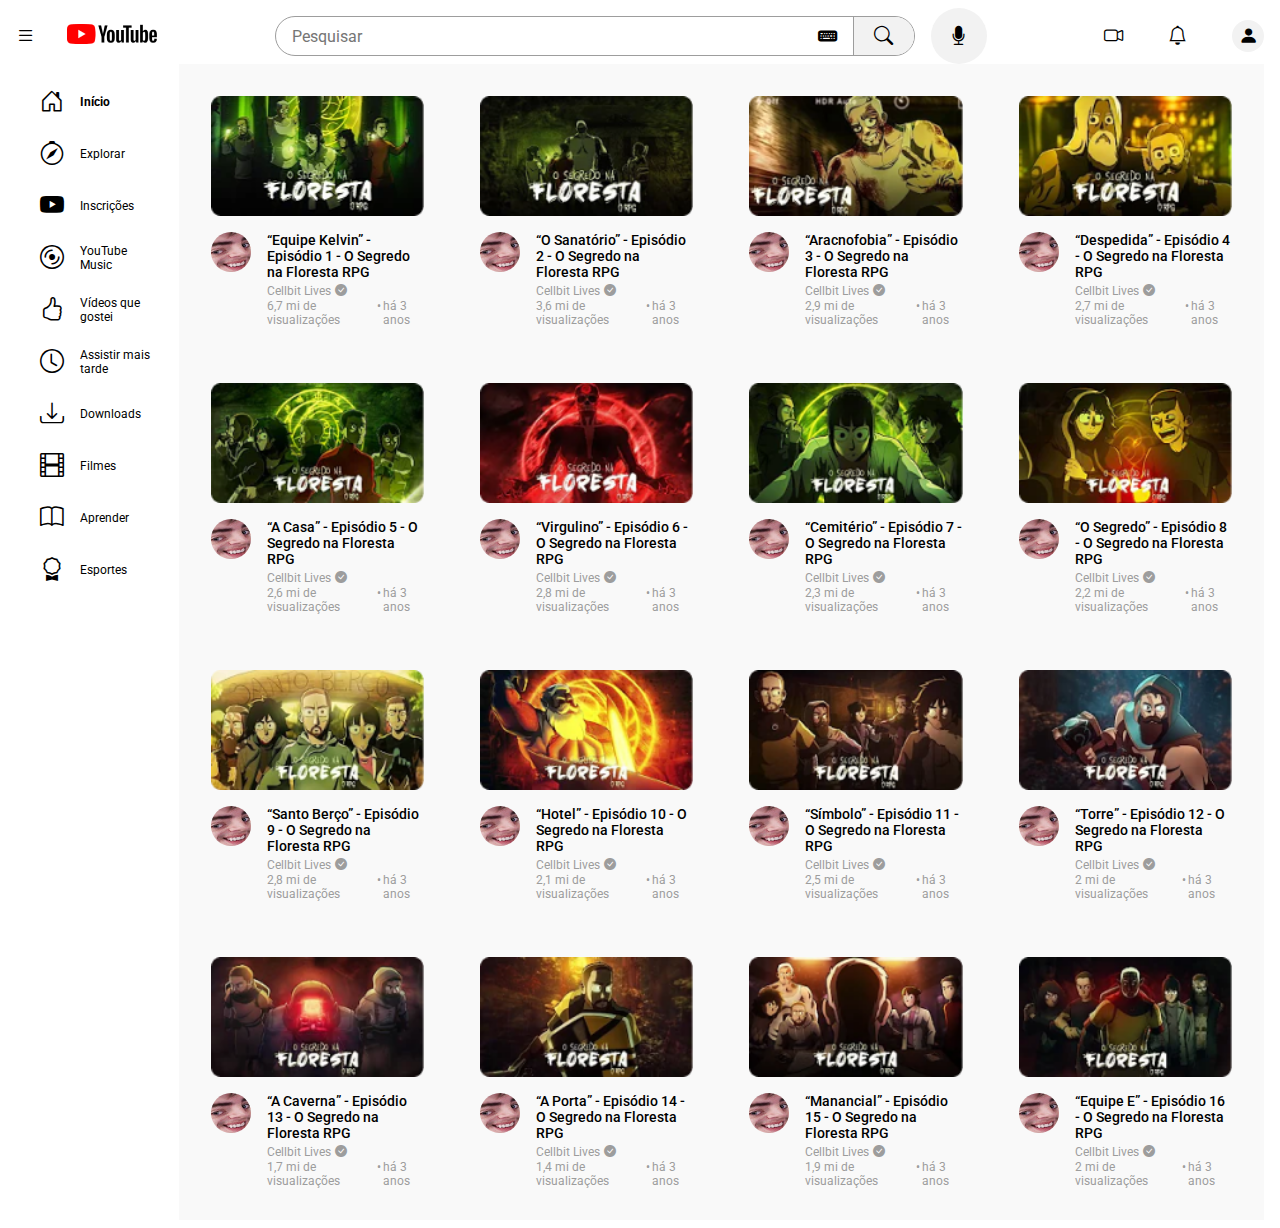
<file: index.html>
<!DOCTYPE html>
<html lang="pt-br">
<head>
    <meta charset="UTF-8">
    <meta name="viewport" content="width=device-width, initial-scale=1.0">
    <title>Youtube</title>


    <!-- Fonts -->
    <link rel="preconnect" href="https://fonts.googleapis.com">
    <link rel="preconnect" href="https://fonts.gstatic.com" crossorigin>
    <link href="https://fonts.googleapis.com/css2?family=Roboto:ital,wght@0,100;0,300;0,400;0,500;0,700;0,900;1,100;1,300;1,400;1,500;1,700;1,900&display=swap" rel="stylesheet">

    <!-- Styles -->
    <link rel="stylesheet" href="https://cdn.jsdelivr.net/npm/bootstrap-icons@1.11.3/font/bootstrap-icons.min.css">
    <link rel="stylesheet" href="./assets/css/styles.css">
</head>
<body class="body__home">
    
    <header class="header__home">
        <div class="nav__and__icon">
            
            <i class="bi bi-list"></i>
            <a href="./index.html"><img src="./assets/img/youtube_logo.png" alt="Youtube Logo"></a>
        </div>
        <div class="search__container">
            <div class="search__label__container">
                <div class="search__label">
                    <input type="search" id="search" placeholder="Pesquisar">
                    <i class="bi bi-keyboard-fill"></i>
                </div>
                <div class="search__icon">
                    <i class="bi bi-search"></i>
                </div>
            </div>
            <div class="search__mic">
                <i class="bi bi-mic-fill"></i>
            </div>
        </div>
        <div class="profile">
            <i class="bi bi-camera-video"></i>
            <i class="bi bi-bell"></i>
            <div class="profile__user">
                <i class="bi bi-person-fill"></i>
            </div>
        </div>
    </header>

    <nav>
        <div class="menu__item menu__item__active">
            <i class="bi bi-house-door"></i>
            <span>Início</span>
        </div>
        <div class="menu__item">
            <i class="bi bi-compass"></i>
            <span>Explorar</span>
        </div>
        <div class="menu__item">
            <i class="bi bi-youtube"></i>
            <span>Inscrições</span>
        </div>
        <div class="menu__item">
            <i class="bi bi-disc"></i>
            <span>YouTube Music</span>
        </div>
        <div class="menu__item">
            <i class="bi bi-hand-thumbs-up"></i>
            <span>Vídeos que gostei</span>
        </div>
        <div class="menu__item">
            <i class="bi bi-clock"></i>
            <span>Assistir mais tarde</span>
        </div>
        <div class="menu__item">
            <i class="bi bi-download"></i>
            <span>Downloads</span>
        </div>
        <div class="menu__item">
            <i class="bi bi-film"></i>
            <span>Filmes</span>
        </div>
        <div class="menu__item">
            <i class="bi bi-book"></i>
            <span>Aprender</span>
        </div>
        <div class="menu__item">
            <i class="bi bi-award"></i>
            <span>Esportes</span>
        </div>
    </nav>
    <main class="main__home">
        <a href="./ep1.html"><div class="video__card">
            <img src="./assets/img/other__videos_img/image 1.png" alt="Thumb Episódio 1">
            <div class="video__details">
                <img src="./assets/img/cellbit-profile.jpg" alt="Logo Cellbit Lives">
                <div class="video__details__info">
                    <p>“Equipe Kelvin” - Episódio 1 - O Segredo na Floresta RPG</p>
                    <div class="item__info">
                        <div class="channel__name__item__info">
                            <span>Cellbit Lives</span>
                            <i class="bi bi-check-circle-fill"></i>
                        </div>
                        <div class="info__video__item__info">
                            <span>6,7 mi de visualizações</span>
                            <div class="info__time__video">
                                <span>•</span>
                                <span>há 3 anos</span>
                            </div>
                        </div>
                    </div>              
                </div>
            </div>
        </div></a>
        <div class="video__card">
            <img src="./assets/img/other__videos_img/image 2.png" alt="Thumb Episódio 2">
            <div class="video__details">
                <img src="./assets/img/cellbit-profile.jpg" alt="Logo Cellbit Lives">
                <div class="video__details__info">
                    <p>“O Sanatório” - Episódio 2 - O Segredo na Floresta RPG</p>
                    <div class="item__info">
                        <div class="channel__name__item__info">
                            <span>Cellbit Lives</span>
                            <i class="bi bi-check-circle-fill"></i>
                        </div>
                        <div class="info__video__item__info">
                            <span>3,6 mi de visualizações</span>
                            <div class="info__time__video">
                                <span>•</span>
                                <span>há 3 anos</span>
                            </div>
                        </div>
                    </div>               
                </div>
            </div>
        </div>
        <div class="video__card">
            <img src="./assets/img/other__videos_img/image 3.png" alt="Thumb Episódio 3">
            <div class="video__details">
                <img src="./assets/img/cellbit-profile.jpg" alt="Logo Cellbit Lives">
                <div class="video__details__info">
                    <p>“Aracnofobia” - Episódio 3 - O Segredo na Floresta RPG</p>
                    <div class="item__info">
                        <div class="channel__name__item__info">
                            <span>Cellbit Lives</span>
                            <i class="bi bi-check-circle-fill"></i>
                        </div>
                        <div class="info__video__item__info">
                            <span>2,9 mi de visualizações</span>
                            <div class="info__time__video">
                                <span>•</span>
                                <span>há 3 anos</span>
                            </div>
                        </div>
                    </div>               
                </div>
            </div>
        </div>
        <div class="video__card">
            <img src="./assets/img/other__videos_img/image 4.png" alt="Thumb Episódio 4">
            <div class="video__details">
                <img src="./assets/img/cellbit-profile.jpg" alt="Logo Cellbit Lives">
                <div class="video__details__info">
                    <p>“Despedida” - Episódio 4 - O Segredo na Floresta RPG</p>
                    <div class="item__info">
                        <div class="channel__name__item__info">
                            <span>Cellbit Lives</span>
                            <i class="bi bi-check-circle-fill"></i>
                        </div>
                        <div class="info__video__item__info">
                            <span>2,7 mi de visualizações</span>
                            <div class="info__time__video">
                                <span>•</span>
                                <span>há 3 anos</span>
                            </div>
                        </div>
                    </div>               
                </div>
            </div>
        </div>
        <div class="video__card">
            <img src="./assets/img/other__videos_img/image 5.png" alt="Thumb Episódio 5">
            <div class="video__details">
                <img src="./assets/img/cellbit-profile.jpg" alt="Logo Cellbit Lives">
                <div class="video__details__info">
                    <p>“A Casa” - Episódio 5 - O Segredo na Floresta RPG</p>
                    <div class="item__info">
                        <div class="channel__name__item__info">
                            <span>Cellbit Lives</span>
                            <i class="bi bi-check-circle-fill"></i>
                        </div>
                        <div class="info__video__item__info">
                            <span>2,6 mi de visualizações</span>
                            <div class="info__time__video">
                                <span>•</span>
                                <span>há 3 anos</span>
                            </div>
                        </div>
                    </div>               
                </div>
            </div>
        </div>
        <div class="video__card">
            <img src="./assets/img/other__videos_img/image 6.png" alt="Thumb Episódio 6">
            <div class="video__details">
                <img src="./assets/img/cellbit-profile.jpg" alt="Logo Cellbit Lives">
                <div class="video__details__info">
                    <p>“Virgulino” - Episódio 6 - O Segredo na Floresta RPG</p>
                    <div class="item__info">
                        <div class="channel__name__item__info">
                            <span>Cellbit Lives</span>
                            <i class="bi bi-check-circle-fill"></i>
                        </div>
                        <div class="info__video__item__info">
                            <span>2,8 mi de visualizações</span>
                            <div class="info__time__video">
                                <span>•</span>
                                <span>há 3 anos</span>
                            </div>
                        </div>
                    </div>               
                </div>
            </div>
        </div>
        <div class="video__card">
            <img src="./assets/img/other__videos_img/image 7.png" alt="Thumb Episódio 7">
            <div class="video__details">
                <img src="./assets/img/cellbit-profile.jpg" alt="Logo Cellbit Lives">
                <div class="video__details__info">
                    <p>“Cemitério” - Episódio 7 - O Segredo na Floresta RPG</p>
                    <div class="item__info">
                        <div class="channel__name__item__info">
                            <span>Cellbit Lives</span>
                            <i class="bi bi-check-circle-fill"></i>
                        </div>
                        <div class="info__video__item__info">
                            <span>2,3 mi de visualizações</span>
                            <div class="info__time__video">
                                <span>•</span>
                                <span>há 3 anos</span>
                            </div>
                        </div>
                    </div>              
                </div>
            </div>
        </div>
        <div class="video__card">
            <img src="./assets/img/other__videos_img/image 8.png" alt="Thumb Episódio 8">
            <div class="video__details">
                <img src="./assets/img/cellbit-profile.jpg" alt="Logo Cellbit Lives">
                <div class="video__details__info">
                    <p>“O Segredo” - Episódio 8 - O Segredo na Floresta RPG</p>
                    <div class="item__info">
                        <div class="channel__name__item__info">
                            <span>Cellbit Lives</span>
                            <i class="bi bi-check-circle-fill"></i>
                        </div>
                        <div class="info__video__item__info">
                            <span>2,2 mi de visualizações</span>
                            <div class="info__time__video">
                                <span>•</span>
                                <span>há 3 anos</span>
                            </div>
                        </div>
                    </div>               
                </div>
            </div>
        </div>
        <div class="video__card">
            <img src="./assets/img/other__videos_img/image 9.png" alt="Thumb Episódio 9">
            <div class="video__details">
                <img src="./assets/img/cellbit-profile.jpg" alt="Logo Cellbit Lives">
                <div class="video__details__info">
                    <p>“Santo Berço” - Episódio 9 - O Segredo na Floresta RPG</p>
                    <div class="item__info">
                        <div class="channel__name__item__info">
                            <span>Cellbit Lives</span>
                            <i class="bi bi-check-circle-fill"></i>
                        </div>
                        <div class="info__video__item__info">
                            <span>2,8 mi de visualizações</span>
                            <div class="info__time__video">
                                <span>•</span>
                                <span>há 3 anos</span>
                            </div>
                        </div>
                    </div>               
                </div>
            </div>
        </div>
        <div class="video__card">
            <img src="./assets/img/other__videos_img/image 10.png" alt="Thumb Episódio 10">
            <div class="video__details">
                <img src="./assets/img/cellbit-profile.jpg" alt="Logo Cellbit Lives">
                <div class="video__details__info">
                    <p>“Hotel” - Episódio 10 - O Segredo na Floresta RPG</p>
                    <div class="item__info">
                        <div class="channel__name__item__info">
                            <span>Cellbit Lives</span>
                            <i class="bi bi-check-circle-fill"></i>
                        </div>
                        <div class="info__video__item__info">
                            <span>2,1 mi de visualizações</span>
                            <div class="info__time__video">
                                <span>•</span>
                                <span>há 3 anos</span>
                            </div>
                        </div>
                    </div>               
                </div>
            </div>
        </div>
        <div class="video__card">
            <img src="./assets/img/other__videos_img/image 11.png" alt="Thumb Episódio 11">
            <div class="video__details">
                <img src="./assets/img/cellbit-profile.jpg" alt="Logo Cellbit Lives">
                <div class="video__details__info">
                    <p>“Símbolo” - Episódio 11 - O Segredo na Floresta RPG</p>
                    <div class="item__info">
                        <div class="channel__name__item__info">
                            <span>Cellbit Lives</span>
                            <i class="bi bi-check-circle-fill"></i>
                        </div>
                        <div class="info__video__item__info">
                            <span>2,5 mi de visualizações</span>
                            <div class="info__time__video">
                                <span>•</span>
                                <span>há 3 anos</span>
                            </div>
                        </div>
                    </div>               
                </div>
            </div>
        </div>
        <div class="video__card">
            <img src="./assets/img/other__videos_img/image 12.png" alt="Thumb Episódio 12">
            <div class="video__details">
                <img src="./assets/img/cellbit-profile.jpg" alt="Logo Cellbit Lives">
                <div class="video__details__info">
                    <p>“Torre” - Episódio 12 - O Segredo na Floresta RPG</p>
                    <div class="item__info">
                        <div class="channel__name__item__info">
                            <span>Cellbit Lives</span>
                            <i class="bi bi-check-circle-fill"></i>
                        </div>
                        <div class="info__video__item__info">
                            <span>2 mi de visualizações</span>
                            <div class="info__time__video">
                                <span>•</span>
                                <span>há 3 anos</span>
                            </div>
                        </div>
                    </div>              
                </div>
            </div>
        </div>
        <div class="video__card">
            <img src="./assets/img/other__videos_img/image 13.png" alt="Thumb Episódio 13">
            <div class="video__details">
                <img src="./assets/img/cellbit-profile.jpg" alt="Logo Cellbit Lives">
                <div class="video__details__info">
                    <p>“A Caverna” - Episódio 13 - O Segredo na Floresta RPG</p>
                    <div class="item__info">
                        <div class="channel__name__item__info">
                            <span>Cellbit Lives</span>
                            <i class="bi bi-check-circle-fill"></i>
                        </div>
                        <div class="info__video__item__info">
                            <span>1,7 mi de visualizações</span>
                            <div class="info__time__video">
                                <span>•</span>
                                <span>há 3 anos</span>
                            </div>
                        </div>
                    </div>               
                </div>
            </div>
        </div>
        <div class="video__card">
            <img src="./assets/img/other__videos_img/image 14.png" alt="Thumb Episódio 14">
            <div class="video__details">
                <img src="./assets/img/cellbit-profile.jpg" alt="Logo Cellbit Lives">
                <div class="video__details__info">
                    <p>“A Porta” - Episódio 14 - O Segredo na Floresta RPG</p>
                    <div class="item__info">
                        <div class="channel__name__item__info">
                            <span>Cellbit Lives</span>
                            <i class="bi bi-check-circle-fill"></i>
                        </div>
                        <div class="info__video__item__info">
                            <span>1,4 mi de visualizações</span>
                            <div class="info__time__video">
                                <span>•</span>
                                <span>há 3 anos</span>
                            </div>
                        </div>
                    </div>               
                </div>
            </div>
        </div>
        <div class="video__card">
            <img src="./assets/img/other__videos_img/image 15.png" alt="Thumb Episódio 15">
            <div class="video__details">
                <img src="./assets/img/cellbit-profile.jpg" alt="Logo Cellbit Lives">
                <div class="video__details__info">
                    <p>“Manancial” - Episódio 15 - O Segredo na Floresta RPG</p>
                    <div class="item__info">
                        <div class="channel__name__item__info">
                            <span>Cellbit Lives</span>
                            <i class="bi bi-check-circle-fill"></i>
                        </div>
                        <div class="info__video__item__info">
                            <span>1,9 mi de visualizações</span>
                            <div class="info__time__video">
                                <span>•</span>
                                <span>há 3 anos</span>
                            </div>
                        </div>
                    </div>               
                </div>
            </div>
        </div>
        <div class="video__card">
            <img src="./assets/img/other__videos_img/image 16.png" alt="Thumb Episódio 16">
            <div class="video__details">
                <img src="./assets/img/cellbit-profile.jpg" alt="Logo Cellbit Lives">
                <div class="video__details__info">
                    <p>“Equipe E” - Episódio 16 - O Segredo na Floresta RPG</p>
                    <div class="item__info">
                        <div class="channel__name__item__info">
                            <span>Cellbit Lives</span>
                            <i class="bi bi-check-circle-fill"></i>
                        </div>
                        <div class="info__video__item__info">
                            <span>2 mi de visualizações</span>
                            <div class="info__time__video">
                                <span>•</span>
                                <span>há 3 anos</span>
                            </div>
                        </div>
                    </div>               
                </div>
            </div>
        </div>
    </main>
</body>
</html>
</file>
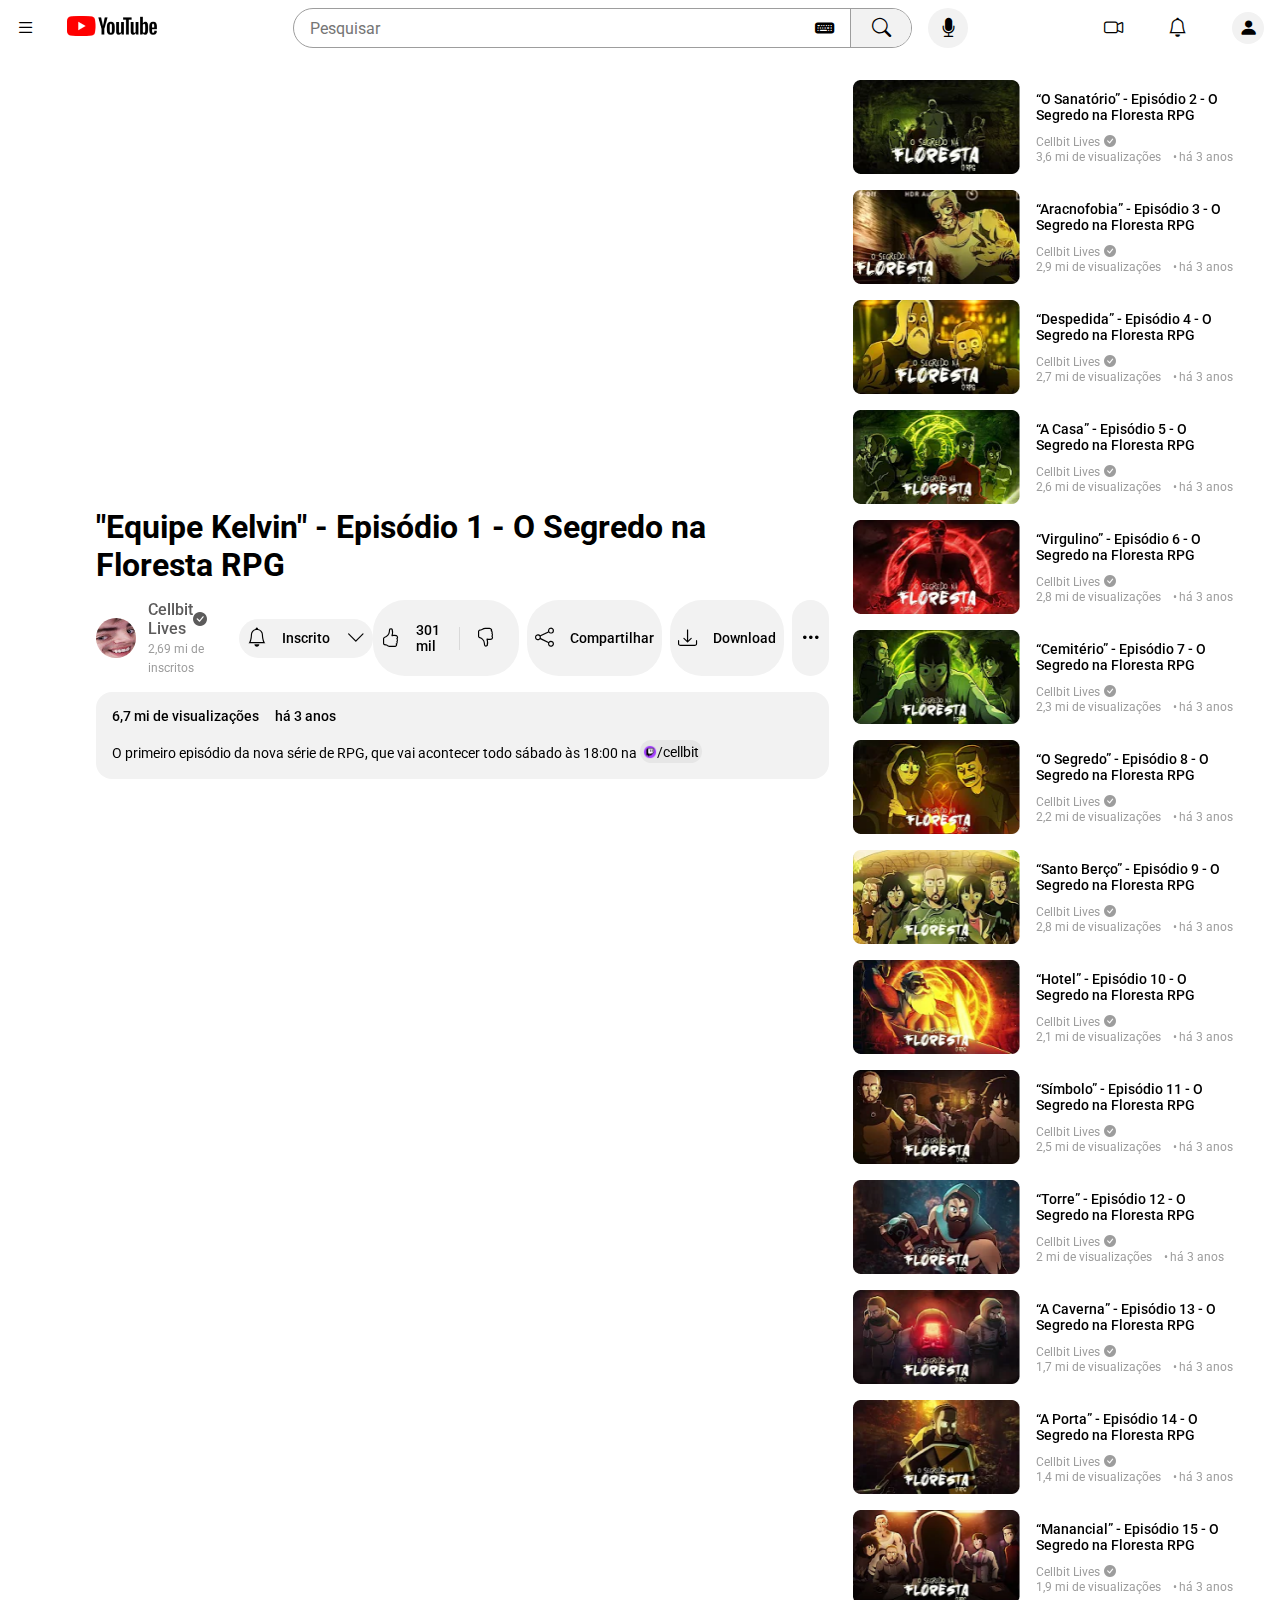
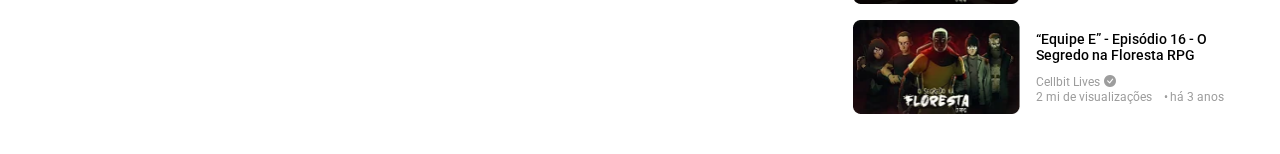
<file: ep1.html>
<!DOCTYPE html>
<html lang="pt-br">
<head>
    <meta charset="UTF-8">
    <meta name="viewport" content="width=device-width, initial-scale=1.0">
    <title>Youtube</title>


    <!-- Fonts -->
    <link rel="preconnect" href="https://fonts.googleapis.com">
    <link rel="preconnect" href="https://fonts.gstatic.com" crossorigin>
    <link href="https://fonts.googleapis.com/css2?family=Roboto:ital,wght@0,100;0,300;0,400;0,500;0,700;0,900;1,100;1,300;1,400;1,500;1,700;1,900&display=swap" rel="stylesheet">

    <!-- Styles -->
    <link rel="stylesheet" href="https://cdn.jsdelivr.net/npm/bootstrap-icons@1.11.3/font/bootstrap-icons.min.css">
    <link rel="stylesheet" href="./assets/css/styles.css">
</head>
<body>
    
    <header>
        <div class="nav__and__icon">
            <i class="bi bi-list"></i>
            <a href="./index.html"><img src="./assets/img/youtube_logo.png" alt="Youtube Logo"></a>
        </div>
        <div class="search__container">
            <div class="search__label__container">
                <div class="search__label">
                    <input type="search" id="search" placeholder="Pesquisar">
                    <i class="bi bi-keyboard-fill"></i>
                </div>
                <div class="search__icon">
                    <i class="bi bi-search"></i>
                </div>
            </div>
            <div class="search__mic">
                <i class="bi bi-mic-fill"></i>
            </div>
        </div>
        <div class="profile">
            <i class="bi bi-camera-video"></i>
            <i class="bi bi-bell"></i>
            <div class="profile__user">
                <i class="bi bi-person-fill"></i>
            </div>
        </div>
    </header>

    <main>
        <section class="video__and__details">
            <iframe src="https://www.youtube.com/embed/23z-tCHgMGI?si=Hq7Fi8iVnN4Num42" title="YouTube video player" frameborder="0" allow="accelerometer; autoplay; clipboard-write; encrypted-media; gyroscope; picture-in-picture; web-share" allowfullscreen></iframe>
            <h1>"Equipe Kelvin" - Episódio 1 - O Segredo na Floresta RPG</h1>
            <div class="channel__and__options__container">
                <div class="channel__info__and__sub">
                    <div class="channel__info__container">
                        <img src="./assets/img/cellbit-profile.jpg" alt="Logo do Canal do Cellbit Lives">
                        <div class="channel__info">
                            <div class="channel__name">
                                <h3>Cellbit Lives</h3>
                                <i class="bi bi-check-circle-fill"></i>
                            </div>
                            <span>2,69 mi de inscritos</span>
                        </div>
                    </div>
                    <div class="option__container" id="subOption">
                        <i class="bi bi-bell"></i>
                        <p>Inscrito</p>
                        <i class="bi bi-chevron-down"></i>
                    </div>
                </div>
                <div class="options__video">
                    <div id="likeContainer" class="option__container">
                        <i class="bi bi-hand-thumbs-up"></i>
                        <p>301 mil</p>
                        <div id="dislikeOption">
                            <i class="bi bi-hand-thumbs-down"></i>
                        </div>
                    </div>
                    <div id="sharedOption" class="option__container">
                        <i class="bi bi-share"></i>
                        <p>Compartilhar</p>
                    </div>
                    <div id="downloadOption" class="option__container">
                        <i class="bi bi-download"></i>
                        <p>Download</p>
                    </div>
                    <div id="moreOption" class="option__container">
                        <i class="bi bi-three-dots"></i>
                    </div>
                </div>
            </div>
            <div class="video__desc">
                <div class="info__video">
                    <p>6,7 mi de visualizações</p>
                    <p>há 3 anos</p>
                </div>
                <span>O primeiro episódio da nova série de RPG, que vai acontecer todo sábado às 18:00 na <a href="http://twitch.tv/cellbit"><img src="./assets/img/twitch_logo_14x14.png" alt="Twitch Logo">/cellbit</a></span>
            </div>
        </section>
        <aside class="others__videos">
            <div id="episode2" class="video__item">
                <img src="./assets/img/other__videos_img/image 2.png" alt="Thumb do Video">
                <div class="title__and__item__info">
                    <p>“O Sanatório” - Episódio 2 - O Segredo na Floresta RPG</p>
                    <div class="item__info">
                        <div class="channel__name__item__info">
                            <span>Cellbit Lives</span>
                            <i class="bi bi-check-circle-fill"></i>
                        </div>
                        <div class="info__video__item__info">
                            <span>3,6 mi de visualizações</span>
                            <div class="info__time__video">
                                <span>•</span>
                                <span>há 3 anos</span>
                            </div>
                        </div>
                    </div>
                </div>
            </div>
            <div id="episode3" class="video__item">
                <img src="./assets/img/other__videos_img/image 3.png" alt="Thumb do Video">
                <div class="title__and__item__info">
                    <p>“Aracnofobia” - Episódio 3 - O Segredo na Floresta RPG</p>
                    <div class="item__info">
                        <div class="channel__name__item__info">
                            <span>Cellbit Lives</span>
                            <i class="bi bi-check-circle-fill"></i>
                        </div>
                        <div class="info__video__item__info">
                            <span>2,9 mi de visualizações</span>
                            <div class="info__time__video">
                                <span>•</span>
                                <span>há 3 anos</span>
                            </div>
                        </div>
                    </div>
                </div>
            </div>
            <div id="episode4" class="video__item">
                <img src="./assets/img/other__videos_img/image 4.png" alt="Thumb do Video">
                <div class="title__and__item__info">
                    <p>“Despedida” - Episódio 4 - O Segredo na Floresta RPG</p>
                    <div class="item__info">
                        <div class="channel__name__item__info">
                            <span>Cellbit Lives</span>
                            <i class="bi bi-check-circle-fill"></i>
                        </div>
                        <div class="info__video__item__info">
                            <span>2,7 mi de visualizações</span>
                            <div class="info__time__video">
                                <span>•</span>
                                <span>há 3 anos</span>
                            </div>
                        </div>
                    </div>
                </div>
            </div>
            <div id="episode5" class="video__item">
                <img src="./assets/img/other__videos_img/image 5.png" alt="Thumb do Video">
                <div class="title__and__item__info">
                    <p>“A Casa” - Episódio 5 - O Segredo na Floresta RPG</p>
                    <div class="item__info">
                        <div class="channel__name__item__info">
                            <span>Cellbit Lives</span>
                            <i class="bi bi-check-circle-fill"></i>
                        </div>
                        <div class="info__video__item__info">
                            <span>2,6 mi de visualizações</span>
                            <div class="info__time__video">
                                <span>•</span>
                                <span>há 3 anos</span>
                            </div>
                        </div>
                    </div>
                </div>
            </div>
            <div id="episode6" class="video__item">
                <img src="./assets/img/other__videos_img/image 6.png" alt="Thumb do Video">
                <div class="title__and__item__info">
                    <p>“Virgulino” - Episódio 6 - O Segredo na Floresta RPG</p>
                    <div class="item__info">
                        <div class="channel__name__item__info">
                            <span>Cellbit Lives</span>
                            <i class="bi bi-check-circle-fill"></i>
                        </div>
                        <div class="info__video__item__info">
                            <span>2,8 mi de visualizações</span>
                            <div class="info__time__video">
                                <span>•</span>
                                <span>há 3 anos</span>
                            </div>
                        </div>
                    </div>
                </div>
            </div>
            <div id="episode7" class="video__item">
                <img src="./assets/img/other__videos_img/image 7.png" alt="Thumb do Video">
                <div class="title__and__item__info">
                    <p>“Cemitério” - Episódio 7 - O Segredo na Floresta RPG</p>
                    <div class="item__info">
                        <div class="channel__name__item__info">
                            <span>Cellbit Lives</span>
                            <i class="bi bi-check-circle-fill"></i>
                        </div>
                        <div class="info__video__item__info">
                            <span>2,3 mi de visualizações</span>
                            <div class="info__time__video">
                                <span>•</span>
                                <span>há 3 anos</span>
                            </div>
                        </div>
                    </div>
                </div>
            </div>
            <div id="episode8" class="video__item">
                <img src="./assets/img/other__videos_img/image 8.png" alt="Thumb do Video">
                <div class="title__and__item__info">
                    <p>“O Segredo” - Episódio 8 - O Segredo na Floresta RPG</p>
                    <div class="item__info">
                        <div class="channel__name__item__info">
                            <span>Cellbit Lives</span>
                            <i class="bi bi-check-circle-fill"></i>
                        </div>
                        <div class="info__video__item__info">
                            <span>2,2 mi de visualizações</span>
                            <div class="info__time__video">
                                <span>•</span>
                                <span>há 3 anos</span>
                            </div>
                        </div>
                    </div>
                </div>
            </div>
            <div id="episode9" class="video__item">
                <img src="./assets/img/other__videos_img/image 9.png" alt="Thumb do Video">
                <div class="title__and__item__info">
                    <p>“Santo Berço” - Episódio 9 - O Segredo na Floresta RPG</p>
                    <div class="item__info">
                        <div class="channel__name__item__info">
                            <span>Cellbit Lives</span>
                            <i class="bi bi-check-circle-fill"></i>
                        </div>
                        <div class="info__video__item__info">
                            <span>2,8 mi de visualizações</span>
                            <div class="info__time__video">
                                <span>•</span>
                                <span>há 3 anos</span>
                            </div>
                        </div>
                    </div>
                </div>
            </div>
            <div id="episode10" class="video__item">
                <img src="./assets/img/other__videos_img/image 10.png" alt="Thumb do Video">
                <div class="title__and__item__info">
                    <p>“Hotel” - Episódio 10 - O Segredo na Floresta RPG</p>
                    <div class="item__info">
                        <div class="channel__name__item__info">
                            <span>Cellbit Lives</span>
                            <i class="bi bi-check-circle-fill"></i>
                        </div>
                        <div class="info__video__item__info">
                            <span>2,1 mi de visualizações</span>
                            <div class="info__time__video">
                                <span>•</span>
                                <span>há 3 anos</span>
                            </div>
                        </div>
                    </div>
                </div>
            </div>
            <div id="episode11" class="video__item">
                <img src="./assets/img/other__videos_img/image 11.png" alt="Thumb do Video">
                <div class="title__and__item__info">
                    <p>“Símbolo” - Episódio 11 - O Segredo na Floresta RPG</p>
                    <div class="item__info">
                        <div class="channel__name__item__info">
                            <span>Cellbit Lives</span>
                            <i class="bi bi-check-circle-fill"></i>
                        </div>
                        <div class="info__video__item__info">
                            <span>2,5 mi de visualizações</span>
                            <div class="info__time__video">
                                <span>•</span>
                                <span>há 3 anos</span>
                            </div>
                        </div>
                    </div>
                </div>
            </div>
            <div id="episode12" class="video__item">
                <img src="./assets/img/other__videos_img/image 12.png" alt="Thumb do Video">
                <div class="title__and__item__info">
                    <p>“Torre” - Episódio 12 - O Segredo na Floresta RPG</p>
                    <div class="item__info">
                        <div class="channel__name__item__info">
                            <span>Cellbit Lives</span>
                            <i class="bi bi-check-circle-fill"></i>
                        </div>
                        <div class="info__video__item__info">
                            <span>2 mi de visualizações</span>
                            <div class="info__time__video">
                                <span>•</span>
                                <span>há 3 anos</span>
                            </div>
                        </div>
                    </div>
                </div>
            </div>
            <div id="episode13" class="video__item">
                <img src="./assets/img/other__videos_img/image 13.png" alt="Thumb do Video">
                <div class="title__and__item__info">
                    <p>“A Caverna” - Episódio 13 - O Segredo na Floresta RPG</p>
                    <div class="item__info">
                        <div class="channel__name__item__info">
                            <span>Cellbit Lives</span>
                            <i class="bi bi-check-circle-fill"></i>
                        </div>
                        <div class="info__video__item__info">
                            <span>1,7 mi de visualizações</span>
                            <div class="info__time__video">
                                <span>•</span>
                                <span>há 3 anos</span>
                            </div>
                        </div>
                    </div>
                </div>
            </div>
            <div id="episode14" class="video__item">
                <img src="./assets/img/other__videos_img/image 14.png" alt="Thumb do Video">
                <div class="title__and__item__info">
                    <p>“A Porta” - Episódio 14 - O Segredo na Floresta RPG</p>
                    <div class="item__info">
                        <div class="channel__name__item__info">
                            <span>Cellbit Lives</span>
                            <i class="bi bi-check-circle-fill"></i>
                        </div>
                        <div class="info__video__item__info">
                            <span>1,4 mi de visualizações</span>
                            <div class="info__time__video">
                                <span>•</span>
                                <span>há 3 anos</span>
                            </div>
                        </div>
                    </div>
                </div>
            </div>
            <div id="episode15" class="video__item">
                <img src="./assets/img/other__videos_img/image 15.png" alt="Thumb do Video">
                <div class="title__and__item__info">
                    <p>“Manancial” - Episódio 15 - O Segredo na Floresta RPG</p>
                    <div class="item__info">
                        <div class="channel__name__item__info">
                            <span>Cellbit Lives</span>
                            <i class="bi bi-check-circle-fill"></i>
                        </div>
                        <div class="info__video__item__info">
                            <span>1,9 mi de visualizações</span>
                            <div class="info__time__video">
                                <span>•</span>
                                <span>há 3 anos</span>
                            </div>
                        </div>
                    </div>
                </div>
            </div>
            <div id="episode16" class="video__item">
                <img src="./assets/img/other__videos_img/image 16.png" alt="Thumb do Video">
                <div class="title__and__item__info">
                    <p>“Equipe E” - Episódio 16 - O Segredo na Floresta RPG</p>
                    <div class="item__info">
                        <div class="channel__name__item__info">
                            <span>Cellbit Lives</span>
                            <i class="bi bi-check-circle-fill"></i>
                        </div>
                        <div class="info__video__item__info">
                            <span>2 mi de visualizações</span>
                            <div class="info__time__video">
                                <span>•</span>
                                <span>há 3 anos</span>
                            </div>
                        </div>
                    </div>
                </div>
            </div>
        </aside>
    </main>

</body>
</html>
</file>
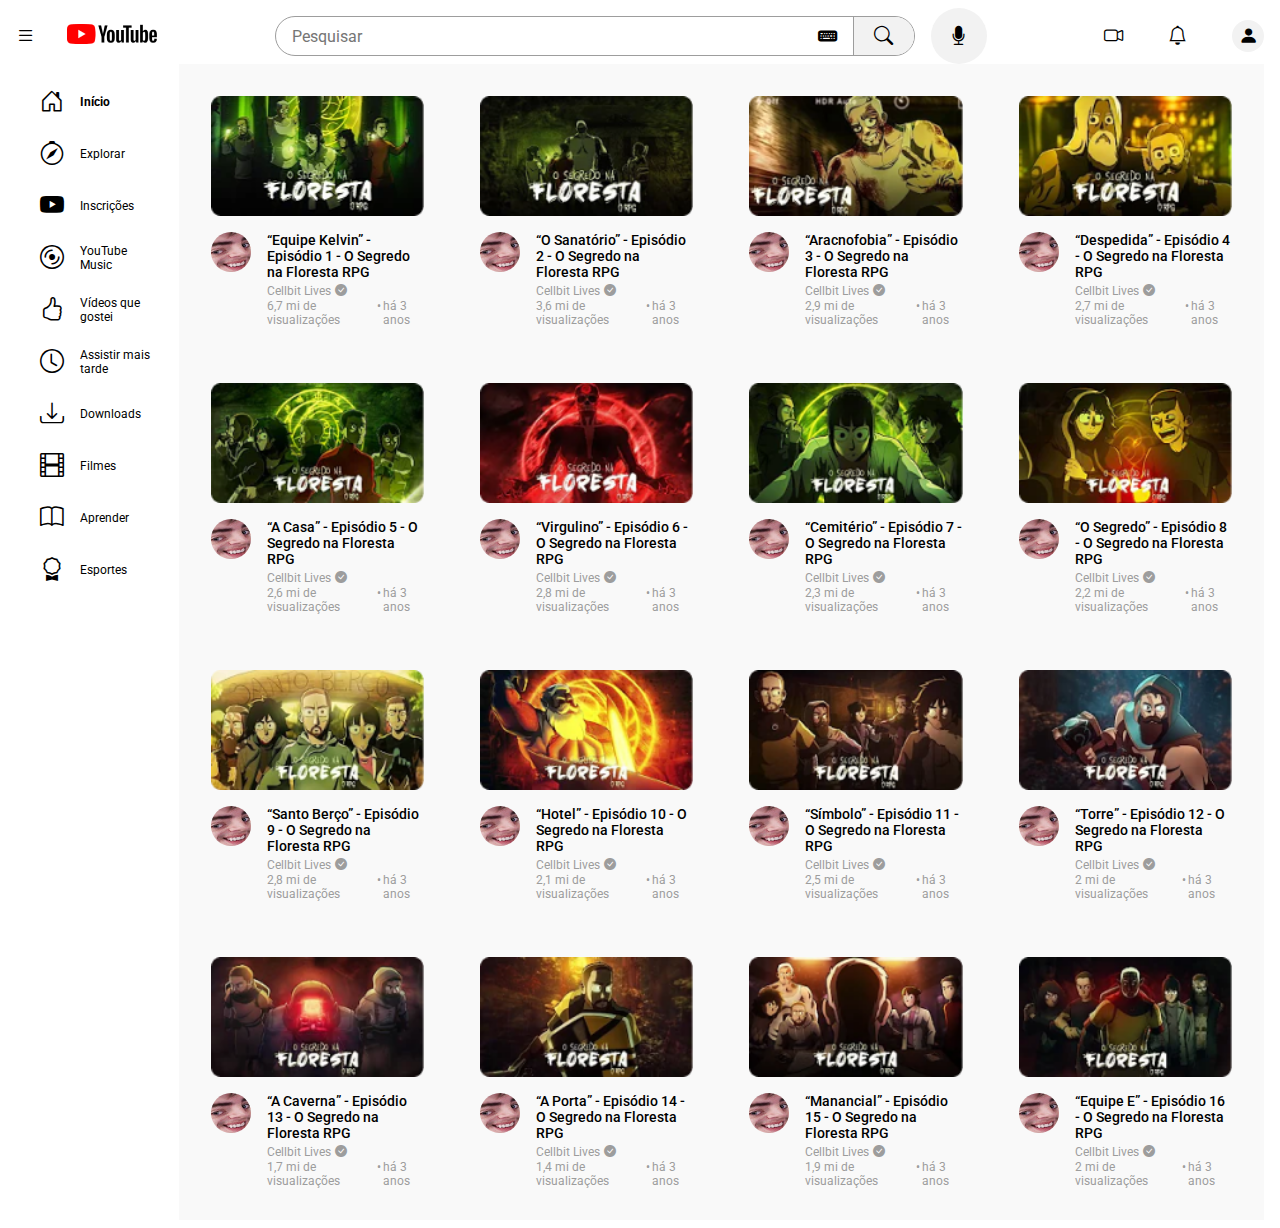
<file: home.html>
<!DOCTYPE html>
<html lang="pt-br">
<head>
    <meta charset="UTF-8">
    <meta name="viewport" content="width=device-width, initial-scale=1.0">
    <title>Youtube</title>


    <!-- Fonts -->
    <link rel="preconnect" href="https://fonts.googleapis.com">
    <link rel="preconnect" href="https://fonts.gstatic.com" crossorigin>
    <link href="https://fonts.googleapis.com/css2?family=Roboto:ital,wght@0,100;0,300;0,400;0,500;0,700;0,900;1,100;1,300;1,400;1,500;1,700;1,900&display=swap" rel="stylesheet">

    <!-- Styles -->
    <link rel="stylesheet" href="https://cdn.jsdelivr.net/npm/bootstrap-icons@1.11.3/font/bootstrap-icons.min.css">
    <link rel="stylesheet" href="./assets/css/styles.css">
</head>
<body class="body__home">
    
    <header class="header__home">
        <div class="nav__and__icon">
            
            <i class="bi bi-list"></i>
            <a href="./home.html"><img src="./assets/img/youtube_logo.png" alt="Youtube Logo"></a>
        </div>
        <div class="search__container">
            <div class="search__label__container">
                <div class="search__label">
                    <input type="search" id="search" placeholder="Pesquisar">
                    <i class="bi bi-keyboard-fill"></i>
                </div>
                <div class="search__icon">
                    <i class="bi bi-search"></i>
                </div>
            </div>
            <div class="search__mic">
                <i class="bi bi-mic-fill"></i>
            </div>
        </div>
        <div class="profile">
            <i class="bi bi-camera-video"></i>
            <i class="bi bi-bell"></i>
            <div class="profile__user">
                <i class="bi bi-person-fill"></i>
            </div>
        </div>
    </header>

    <nav>
        <div class="menu__item menu__item__active">
            <i class="bi bi-house-door"></i>
            <span>Início</span>
        </div>
        <div class="menu__item">
            <i class="bi bi-compass"></i>
            <span>Explorar</span>
        </div>
        <div class="menu__item">
            <i class="bi bi-youtube"></i>
            <span>Inscrições</span>
        </div>
        <div class="menu__item">
            <i class="bi bi-disc"></i>
            <span>YouTube Music</span>
        </div>
        <div class="menu__item">
            <i class="bi bi-hand-thumbs-up"></i>
            <span>Vídeos que gostei</span>
        </div>
        <div class="menu__item">
            <i class="bi bi-clock"></i>
            <span>Assistir mais tarde</span>
        </div>
        <div class="menu__item">
            <i class="bi bi-download"></i>
            <span>Downloads</span>
        </div>
        <div class="menu__item">
            <i class="bi bi-film"></i>
            <span>Filmes</span>
        </div>
        <div class="menu__item">
            <i class="bi bi-book"></i>
            <span>Aprender</span>
        </div>
        <div class="menu__item">
            <i class="bi bi-award"></i>
            <span>Esportes</span>
        </div>
    </nav>
    <main class="main__home">
        <a href="./ep1.html"><div class="video__card">
            <img src="./assets/img/other__videos_img/image 1.png" alt="Thumb Episódio 1">
            <div class="video__details">
                <img src="./assets/img/cellbit-profile.jpg" alt="Logo Cellbit Lives">
                <div class="video__details__info">
                    <p>“Equipe Kelvin” - Episódio 1 - O Segredo na Floresta RPG</p>
                    <div class="item__info">
                        <div class="channel__name__item__info">
                            <span>Cellbit Lives</span>
                            <i class="bi bi-check-circle-fill"></i>
                        </div>
                        <div class="info__video__item__info">
                            <span>6,7 mi de visualizações</span>
                            <div class="info__time__video">
                                <span>•</span>
                                <span>há 3 anos</span>
                            </div>
                        </div>
                    </div>              
                </div>
            </div>
        </div></a>
        <div class="video__card">
            <img src="./assets/img/other__videos_img/image 2.png" alt="Thumb Episódio 2">
            <div class="video__details">
                <img src="./assets/img/cellbit-profile.jpg" alt="Logo Cellbit Lives">
                <div class="video__details__info">
                    <p>“O Sanatório” - Episódio 2 - O Segredo na Floresta RPG</p>
                    <div class="item__info">
                        <div class="channel__name__item__info">
                            <span>Cellbit Lives</span>
                            <i class="bi bi-check-circle-fill"></i>
                        </div>
                        <div class="info__video__item__info">
                            <span>3,6 mi de visualizações</span>
                            <div class="info__time__video">
                                <span>•</span>
                                <span>há 3 anos</span>
                            </div>
                        </div>
                    </div>               
                </div>
            </div>
        </div>
        <div class="video__card">
            <img src="./assets/img/other__videos_img/image 3.png" alt="Thumb Episódio 3">
            <div class="video__details">
                <img src="./assets/img/cellbit-profile.jpg" alt="Logo Cellbit Lives">
                <div class="video__details__info">
                    <p>“Aracnofobia” - Episódio 3 - O Segredo na Floresta RPG</p>
                    <div class="item__info">
                        <div class="channel__name__item__info">
                            <span>Cellbit Lives</span>
                            <i class="bi bi-check-circle-fill"></i>
                        </div>
                        <div class="info__video__item__info">
                            <span>2,9 mi de visualizações</span>
                            <div class="info__time__video">
                                <span>•</span>
                                <span>há 3 anos</span>
                            </div>
                        </div>
                    </div>               
                </div>
            </div>
        </div>
        <div class="video__card">
            <img src="./assets/img/other__videos_img/image 4.png" alt="Thumb Episódio 4">
            <div class="video__details">
                <img src="./assets/img/cellbit-profile.jpg" alt="Logo Cellbit Lives">
                <div class="video__details__info">
                    <p>“Despedida” - Episódio 4 - O Segredo na Floresta RPG</p>
                    <div class="item__info">
                        <div class="channel__name__item__info">
                            <span>Cellbit Lives</span>
                            <i class="bi bi-check-circle-fill"></i>
                        </div>
                        <div class="info__video__item__info">
                            <span>2,7 mi de visualizações</span>
                            <div class="info__time__video">
                                <span>•</span>
                                <span>há 3 anos</span>
                            </div>
                        </div>
                    </div>               
                </div>
            </div>
        </div>
        <div class="video__card">
            <img src="./assets/img/other__videos_img/image 5.png" alt="Thumb Episódio 5">
            <div class="video__details">
                <img src="./assets/img/cellbit-profile.jpg" alt="Logo Cellbit Lives">
                <div class="video__details__info">
                    <p>“A Casa” - Episódio 5 - O Segredo na Floresta RPG</p>
                    <div class="item__info">
                        <div class="channel__name__item__info">
                            <span>Cellbit Lives</span>
                            <i class="bi bi-check-circle-fill"></i>
                        </div>
                        <div class="info__video__item__info">
                            <span>2,6 mi de visualizações</span>
                            <div class="info__time__video">
                                <span>•</span>
                                <span>há 3 anos</span>
                            </div>
                        </div>
                    </div>               
                </div>
            </div>
        </div>
        <div class="video__card">
            <img src="./assets/img/other__videos_img/image 6.png" alt="Thumb Episódio 6">
            <div class="video__details">
                <img src="./assets/img/cellbit-profile.jpg" alt="Logo Cellbit Lives">
                <div class="video__details__info">
                    <p>“Virgulino” - Episódio 6 - O Segredo na Floresta RPG</p>
                    <div class="item__info">
                        <div class="channel__name__item__info">
                            <span>Cellbit Lives</span>
                            <i class="bi bi-check-circle-fill"></i>
                        </div>
                        <div class="info__video__item__info">
                            <span>2,8 mi de visualizações</span>
                            <div class="info__time__video">
                                <span>•</span>
                                <span>há 3 anos</span>
                            </div>
                        </div>
                    </div>               
                </div>
            </div>
        </div>
        <div class="video__card">
            <img src="./assets/img/other__videos_img/image 7.png" alt="Thumb Episódio 7">
            <div class="video__details">
                <img src="./assets/img/cellbit-profile.jpg" alt="Logo Cellbit Lives">
                <div class="video__details__info">
                    <p>“Cemitério” - Episódio 7 - O Segredo na Floresta RPG</p>
                    <div class="item__info">
                        <div class="channel__name__item__info">
                            <span>Cellbit Lives</span>
                            <i class="bi bi-check-circle-fill"></i>
                        </div>
                        <div class="info__video__item__info">
                            <span>2,3 mi de visualizações</span>
                            <div class="info__time__video">
                                <span>•</span>
                                <span>há 3 anos</span>
                            </div>
                        </div>
                    </div>              
                </div>
            </div>
        </div>
        <div class="video__card">
            <img src="./assets/img/other__videos_img/image 8.png" alt="Thumb Episódio 8">
            <div class="video__details">
                <img src="./assets/img/cellbit-profile.jpg" alt="Logo Cellbit Lives">
                <div class="video__details__info">
                    <p>“O Segredo” - Episódio 8 - O Segredo na Floresta RPG</p>
                    <div class="item__info">
                        <div class="channel__name__item__info">
                            <span>Cellbit Lives</span>
                            <i class="bi bi-check-circle-fill"></i>
                        </div>
                        <div class="info__video__item__info">
                            <span>2,2 mi de visualizações</span>
                            <div class="info__time__video">
                                <span>•</span>
                                <span>há 3 anos</span>
                            </div>
                        </div>
                    </div>               
                </div>
            </div>
        </div>
        <div class="video__card">
            <img src="./assets/img/other__videos_img/image 9.png" alt="Thumb Episódio 9">
            <div class="video__details">
                <img src="./assets/img/cellbit-profile.jpg" alt="Logo Cellbit Lives">
                <div class="video__details__info">
                    <p>“Santo Berço” - Episódio 9 - O Segredo na Floresta RPG</p>
                    <div class="item__info">
                        <div class="channel__name__item__info">
                            <span>Cellbit Lives</span>
                            <i class="bi bi-check-circle-fill"></i>
                        </div>
                        <div class="info__video__item__info">
                            <span>2,8 mi de visualizações</span>
                            <div class="info__time__video">
                                <span>•</span>
                                <span>há 3 anos</span>
                            </div>
                        </div>
                    </div>               
                </div>
            </div>
        </div>
        <div class="video__card">
            <img src="./assets/img/other__videos_img/image 10.png" alt="Thumb Episódio 10">
            <div class="video__details">
                <img src="./assets/img/cellbit-profile.jpg" alt="Logo Cellbit Lives">
                <div class="video__details__info">
                    <p>“Hotel” - Episódio 10 - O Segredo na Floresta RPG</p>
                    <div class="item__info">
                        <div class="channel__name__item__info">
                            <span>Cellbit Lives</span>
                            <i class="bi bi-check-circle-fill"></i>
                        </div>
                        <div class="info__video__item__info">
                            <span>2,1 mi de visualizações</span>
                            <div class="info__time__video">
                                <span>•</span>
                                <span>há 3 anos</span>
                            </div>
                        </div>
                    </div>               
                </div>
            </div>
        </div>
        <div class="video__card">
            <img src="./assets/img/other__videos_img/image 11.png" alt="Thumb Episódio 11">
            <div class="video__details">
                <img src="./assets/img/cellbit-profile.jpg" alt="Logo Cellbit Lives">
                <div class="video__details__info">
                    <p>“Símbolo” - Episódio 11 - O Segredo na Floresta RPG</p>
                    <div class="item__info">
                        <div class="channel__name__item__info">
                            <span>Cellbit Lives</span>
                            <i class="bi bi-check-circle-fill"></i>
                        </div>
                        <div class="info__video__item__info">
                            <span>2,5 mi de visualizações</span>
                            <div class="info__time__video">
                                <span>•</span>
                                <span>há 3 anos</span>
                            </div>
                        </div>
                    </div>               
                </div>
            </div>
        </div>
        <div class="video__card">
            <img src="./assets/img/other__videos_img/image 12.png" alt="Thumb Episódio 12">
            <div class="video__details">
                <img src="./assets/img/cellbit-profile.jpg" alt="Logo Cellbit Lives">
                <div class="video__details__info">
                    <p>“Torre” - Episódio 12 - O Segredo na Floresta RPG</p>
                    <div class="item__info">
                        <div class="channel__name__item__info">
                            <span>Cellbit Lives</span>
                            <i class="bi bi-check-circle-fill"></i>
                        </div>
                        <div class="info__video__item__info">
                            <span>2 mi de visualizações</span>
                            <div class="info__time__video">
                                <span>•</span>
                                <span>há 3 anos</span>
                            </div>
                        </div>
                    </div>              
                </div>
            </div>
        </div>
        <div class="video__card">
            <img src="./assets/img/other__videos_img/image 13.png" alt="Thumb Episódio 13">
            <div class="video__details">
                <img src="./assets/img/cellbit-profile.jpg" alt="Logo Cellbit Lives">
                <div class="video__details__info">
                    <p>“A Caverna” - Episódio 13 - O Segredo na Floresta RPG</p>
                    <div class="item__info">
                        <div class="channel__name__item__info">
                            <span>Cellbit Lives</span>
                            <i class="bi bi-check-circle-fill"></i>
                        </div>
                        <div class="info__video__item__info">
                            <span>1,7 mi de visualizações</span>
                            <div class="info__time__video">
                                <span>•</span>
                                <span>há 3 anos</span>
                            </div>
                        </div>
                    </div>               
                </div>
            </div>
        </div>
        <div class="video__card">
            <img src="./assets/img/other__videos_img/image 14.png" alt="Thumb Episódio 14">
            <div class="video__details">
                <img src="./assets/img/cellbit-profile.jpg" alt="Logo Cellbit Lives">
                <div class="video__details__info">
                    <p>“A Porta” - Episódio 14 - O Segredo na Floresta RPG</p>
                    <div class="item__info">
                        <div class="channel__name__item__info">
                            <span>Cellbit Lives</span>
                            <i class="bi bi-check-circle-fill"></i>
                        </div>
                        <div class="info__video__item__info">
                            <span>1,4 mi de visualizações</span>
                            <div class="info__time__video">
                                <span>•</span>
                                <span>há 3 anos</span>
                            </div>
                        </div>
                    </div>               
                </div>
            </div>
        </div>
        <div class="video__card">
            <img src="./assets/img/other__videos_img/image 15.png" alt="Thumb Episódio 15">
            <div class="video__details">
                <img src="./assets/img/cellbit-profile.jpg" alt="Logo Cellbit Lives">
                <div class="video__details__info">
                    <p>“Manancial” - Episódio 15 - O Segredo na Floresta RPG</p>
                    <div class="item__info">
                        <div class="channel__name__item__info">
                            <span>Cellbit Lives</span>
                            <i class="bi bi-check-circle-fill"></i>
                        </div>
                        <div class="info__video__item__info">
                            <span>1,9 mi de visualizações</span>
                            <div class="info__time__video">
                                <span>•</span>
                                <span>há 3 anos</span>
                            </div>
                        </div>
                    </div>               
                </div>
            </div>
        </div>
        <div class="video__card">
            <img src="./assets/img/other__videos_img/image 16.png" alt="Thumb Episódio 16">
            <div class="video__details">
                <img src="./assets/img/cellbit-profile.jpg" alt="Logo Cellbit Lives">
                <div class="video__details__info">
                    <p>“Equipe E” - Episódio 16 - O Segredo na Floresta RPG</p>
                    <div class="item__info">
                        <div class="channel__name__item__info">
                            <span>Cellbit Lives</span>
                            <i class="bi bi-check-circle-fill"></i>
                        </div>
                        <div class="info__video__item__info">
                            <span>2 mi de visualizações</span>
                            <div class="info__time__video">
                                <span>•</span>
                                <span>há 3 anos</span>
                            </div>
                        </div>
                    </div>               
                </div>
            </div>
        </div>
    </main>
</body>
</html>
</file>
<file: assets/css/styles.css>
* {
    margin: 0;
    padding: 0;
    box-sizing: border-box;
    vertical-align: baseline;
    list-style: none;
    font-family: 'Roboto', sans-serif;
}

body {
    padding: .5rem 1rem;
    user-select: none;
}

a {
    text-decoration: none;
    color: inherit;
}

h3 {
    font-size: 1rem;
    font-weight: 500;
}

p {
    font-size: .875rem;
    font-weight: 500;
}

i {
    font-size: 1.2rem;
}

span {
    font-size: .75rem;
}

header {
    display: flex;
    justify-content: space-between;
}

.nav__and__icon {
    display: flex;
    align-items: center;
    gap: 2rem;
    width: auto;
}

.nav__and__icon i {
    font-size: 2re;
}

.nav__and__icon nav {
    display: none;
}

.search__container{
    display: flex;
    justify-content: space-evenly;
    align-items: center;
    gap: 1rem;
}

.search__label__container {
    display: flex;
    justify-content: space-between;
    align-items: center;
    border: 1px solid #9D9D9D;
    border-radius: 4rem;
    height: 2.5rem;
    width: 40rem;
    overflow: hidden;
}

.search__label {
    display: flex;
    justify-content: space-between;
    padding: 0 1rem;
    width: 100%;
}

#search {
    border: none;
    outline: none;
    font-size: 1rem;
}

.search__icon {
    padding: 0 1rem;
    height: 100%;
    background: #F2F2F2;
    border-left: 1px solid #9D9D9D;
    display: flex;
    align-items: center;
    justify-content: center;
    width: 4rem;
}

.search__mic {
    display: flex;
    justify-content: center;
    align-items: center;
    background: #F2F2F2;
    border-radius: 50%;
    height: 100%;
    aspect-ratio: 1/1;
}

.profile {
    display: flex;
    width: 10rem;
    justify-content: space-between;
    align-items: center;
}

.profile__user {
    width: 2rem;
    height: 2rem;
    background: #F2F2F2;
    border-radius: 50%;
    display: flex;
    justify-content: center;
    align-items: center;
    color: #000;
}

main {
    padding: 2rem 5rem;
    display: flex;
    gap: 1.5rem;
}

.video__and__details {
    width: 75%;
    display: flex;
    flex-direction: column;
    gap: 1rem;
}

.video__and__details iframe{
    width: 100%;
    aspect-ratio: 16/9;
    border-radius: .6rem;
}

.channel__and__options__container {
    width: 100%;
    display: flex;
    justify-content: space-between;
}

.channel__info__and__sub {
    display: flex;
    align-items: center;
    gap: 2rem;
}

.channel__info__container {
    display: flex;
    gap: .75rem;
    align-items: center;
}

.channel__info__container img {
    width: 2.5rem;
    height: 2.5rem;
    border-radius: 50%;
}


.channel__name {
    display: flex;
    align-items: center;
    color: #5C5B5B;
    justify-content: space-between;
}

.channel__name i {
    font-size: .875rem;
}

.channel__info span {
    font-size: .75rem;
    color: #9D9D9D;
}

.option__container {
    display: flex;
    align-items: center;
    justify-content: center;
    gap: 1rem;
    padding: .5rem;
    background: #F2F2F2;
    border-radius: 2rem;
}

.options__video{
    display: flex;
    gap: .5rem;
}

#dislikeOption {
    border-left: 1px solid #D9D9D9;
    padding: 0 1rem;
}

#moreOption {
    width: 2.5rem;
}

.video__desc {
    display: flex;
    flex-direction: column;
    padding: 1rem;
    gap: 1rem;
    background: #F2F2F2;
    border-radius: 1rem;
}

.video__desc span {
    font-size: .875rem;
}

.video__desc span a {
    display: inline-flex;
    align-items: center;
    text-decoration: none;
    color: inherit;
    background: #e6e6e6;
    border-radius: 2rem;
    padding: .2rem;
}

.video__desc span a img {
    width: .875rem;
    height: .875rem;
}

.others__videos {
    display: flex;
    flex-direction: column;
    gap: 1rem;
}

.info__video {
    display: flex;
    gap: 1rem;
}

.video__item {
    display: flex;
    gap: 1rem;
}

.video__item img {
    height: 5.875rem;
    aspect-ratio: 16/9;
}

.title__and__item__info {
    display: flex;
    flex-direction: column;
    gap: .5rem;
    justify-content: center;
    width: 12.5rem;
}

.channel__name__item__info {
    color: #9D9D9D;
}

.channel__name__item__info i{
    font-size: .75rem;
}

.info__video__item__info {
    display: flex;
    gap: .75rem;
    color: #9D9D9D;
}

.info__time__video {
    display: flex;
    gap: .125rem;
}

.body__home {
    display: grid;
    grid-template: "header header" 3.5rem "nav main" auto / .75fr 5fr;
}

.header__home {
    grid-area: header;
}

nav {
    grid-area: nav;
    padding: 1.5rem;
    display: flex;
    flex-direction: column;
    gap: 1.5rem;
}

.menu__item{
    display: flex;
    align-items: center;
    gap: 1rem;
}

.menu__item__active {
    font-weight: 700;
}

.menu__item i {
    font-size: 1.5rem;
}

.main__home {
    padding: 1rem;
    background: #F9F9F9;
    grid-area: main;
    display: grid;
    grid-template: auto / 1fr 1fr 1fr 1fr;
}

.video__card {
    display: flex;
    flex-direction: column;
    align-items: center;
    gap: 1rem;
    padding: 1rem;
}

.video__card img {
    width: 100%;
    aspect-ratio: 16/9;
}

.video__details{
    display: flex;
    gap: 1rem;
}

.video__details img{
    width: 2.5rem;
    height: 2.5rem;
    border-radius: 50%;
}
</file>
